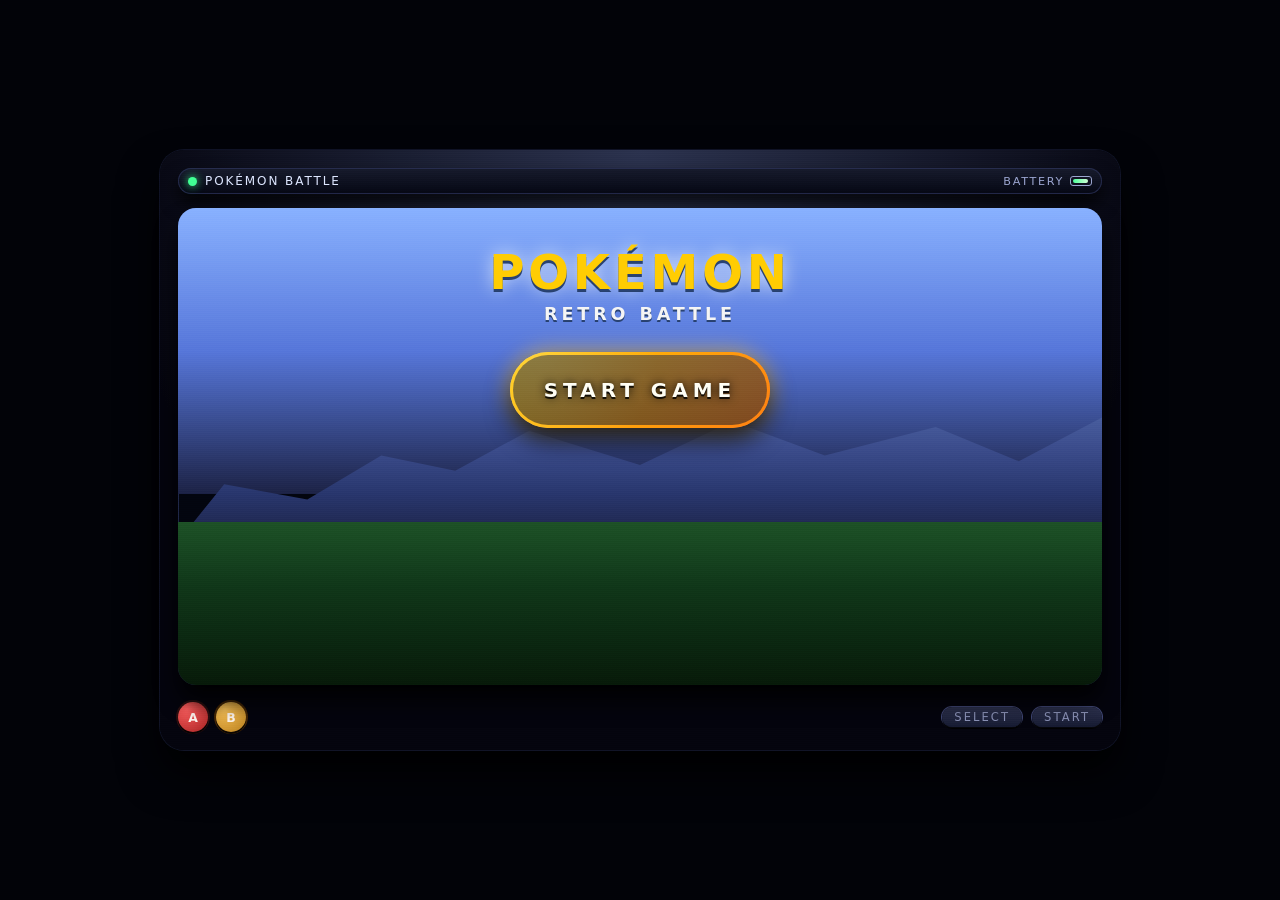
<file: index.html>
<!DOCTYPE html>
<html lang="en">

<head>
    <meta charset="UTF-8" />
    <title>Pokémon Battle – Start</title>
    <meta name="viewport" content="width=device-width, initial-scale=1.0" />
    <link rel="stylesheet" href="start.css" />
    <link rel="shortcut icon" href="favicon.ico" type="image/x-icon">
</head>

<body>
    <div class="scanlines"></div>

    <div class="console-shell">
        <header class="console-top">
            <div class="console-top-left">
                <span class="power-led"></span>
                <span class="console-label">POKéMON BATTLE</span>
            </div>
            <div class="console-top-right">
                <span class="battery-text">BATTERY</span>
                <span class="battery-icon">
                    <span class="battery-fill"></span>
                </span>
            </div>
        </header>

        <main class="console-screen">
            <div class="screen-bg">
                <div class="layer sky"></div>
                <div class="layer mountains"></div>
                <div class="layer grass"></div>
            </div>

            <div class="screen-content">
                <div class="logo">
                    <span class="logo-main">POKéMON</span>
                    <span class="logo-sub">RETRO BATTLE</span>
                </div>

                <a href="game.html" class="start-btn">
                    <span class="start-btn-border"></span>
                    <span class="start-btn-inner">
                        <span class="start-btn-shine"></span>
                        <span class="start-btn-text">Start Game</span>
                    </span>
                </a>
            </div>
        </main>

        <footer class="console-bottom">
            <div class="bottom-left">
                <div class="btn-circle btn-a">A</div>
                <div class="btn-circle btn-b">B</div>
            </div>
            <div class="bottom-right">
                <div class="btn-oval">SELECT</div>
                <div class="btn-oval">START</div>
            </div>
        </footer>
    </div>

    <script>
        // Fix for mobile URL bar affecting viewport height
        function updateViewportHeightVariable() {
            const vh = window.innerHeight * 0.01;
            document.documentElement.style.setProperty('--vh', `${vh}px`);
        }

        // Set on load
        updateViewportHeightVariable();

        // Update on resize / orientation changes
        window.addEventListener('resize', updateViewportHeightVariable);
        window.addEventListener('orientationchange', updateViewportHeightVariable);
    </script>
</body>

</html>
</file>
<file: start.css>
/* RESET */
*,
*::before,
*::after {
    box-sizing: border-box;
    margin: 0;
    padding: 0;
}

html,
body {
    height: 100%;
}

body {
    font-family: system-ui, -apple-system, BlinkMacSystemFont, "Segoe UI",
        sans-serif;
    background: #020308;
    color: #f5f5f5;
    overflow: hidden;
    display: flex;
    align-items: center;
    justify-content: center;
}

/* Scanlines for CRT look */
.scanlines {
    pointer-events: none;
    position: fixed;
    inset: 0;
    background-image: linear-gradient(to bottom,
            rgba(255, 255, 255, 0.12) 1px,
            transparent 1px);
    background-size: 100% 2px;
    mix-blend-mode: soft-light;
    opacity: 0.4;
    z-index: 5;
}

/* CONSOLE SHELL – centered, responsive, no scroll on large screens */
.console-shell {
    position: relative;
    width: min(100vw, 960px);
    height: min(calc(var(--vh, 1vh) * 100), 600px);
    padding: clamp(10px, 2vw, 18px);
    border-radius: 24px;
    background: radial-gradient(circle at 50% 0, #2a314d, #04040d 70%);
    box-shadow:
        0 0 0 1px rgba(17, 20, 40, 0.9),
        0 24px 40px rgba(0, 0, 0, 0.95);
    display: flex;
    flex-direction: column;
    gap: clamp(8px, 1.5vh, 14px);
    z-index: 1;
}

/* TOP BAR */
.console-top {
    display: flex;
    align-items: center;
    justify-content: space-between;
    padding: 6px 10px;
    border-radius: 14px;
    background: linear-gradient(180deg, #161a2b, #050713);
    box-shadow:
        inset 0 0 0 1px rgba(39, 45, 82, 0.85),
        0 10px 18px rgba(0, 0, 0, 0.8);
    font-size: 0.75rem;
}

.console-top-left {
    display: flex;
    align-items: center;
    gap: 8px;
}

.power-led {
    width: 9px;
    height: 9px;
    border-radius: 999px;
    background: #3fff93;
    box-shadow: 0 0 8px rgba(63, 255, 147, 0.9);
}

.console-label {
    letter-spacing: 0.16em;
    text-transform: uppercase;
    color: #dde6ff;
}

.console-top-right {
    display: flex;
    align-items: center;
    gap: 6px;
    color: #9aa4cf;
}

.battery-text {
    letter-spacing: 0.15em;
    font-size: 0.7rem;
}

.battery-icon {
    position: relative;
    width: 22px;
    height: 10px;
    border-radius: 3px;
    border: 1px solid #9aa4cf;
    overflow: hidden;
}

.battery-fill {
    position: absolute;
    inset: 2px 3px 2px 2px;
    border-radius: 2px;
    background: linear-gradient(90deg, #4cff9a, #cfffd5);
}

/* MAIN SCREEN */
.console-screen {
    position: relative;
    flex: 1 1 auto;
    border-radius: 18px;
    padding: clamp(8px, 1.5vw, 12px);
    background: #03050e;
    box-shadow:
        inset 0 0 0 1px rgba(33, 42, 77, 0.9),
        0 16px 22px rgba(0, 0, 0, 0.85);
    overflow: hidden;
}

/* Background layers: sky, mountains, grass */
.screen-bg {
    position: absolute;
    inset: 0;
    z-index: 0;
}

.layer {
    position: absolute;
    left: 0;
    right: 0;
}

/* Sky */
.layer.sky {
    top: 0;
    bottom: 40%;
    background: linear-gradient(#87b0ff, #5575d9, #1b2144);
}

/* Mountains */
.layer.mountains {
    bottom: 30%;
    height: 40%;
    background: linear-gradient(to top,
            #1b2144 0,
            #27356c 25%,
            #3b4c8c 50%,
            #4e66a8 75%,
            #627fbe 100%);
    clip-path: polygon(0% 100%,
            5% 70%,
            14% 78%,
            22% 55%,
            30% 63%,
            38% 42%,
            50% 60%,
            60% 37%,
            70% 55%,
            82% 40%,
            91% 58%,
            100% 35%,
            100% 100%);
}

/* Grass */
.layer.grass {
    bottom: 0;
    height: 34%;
    background: linear-gradient(#1c5025 0, #0f3518 40%, #071909 100%);
}

/* Foreground content */
.screen-content {
    position: relative;
    z-index: 1;
    inset: 0;
    display: flex;
    flex-direction: column;
    align-items: center;
    justify-content: center;
    gap: clamp(20px, 4vh, 28px);
    padding: clamp(12px, 3vw, 24px);
    text-align: center;
}

/* Logo */
.logo {
    display: flex;
    flex-direction: column;
    align-items: center;
    gap: 4px;
    user-select: none;
}

.logo-main {
    font-weight: 800;
    letter-spacing: 0.08em;
    text-transform: uppercase;
    font-size: clamp(2rem, 6vw, 3rem);
    color: #ffcc03;
    text-shadow:
        0 3px 0 #27406f,
        0 0 18px rgba(255, 255, 255, 0.7);
}

.logo-sub {
    font-weight: 700;
    letter-spacing: 0.22em;
    text-transform: uppercase;
    font-size: clamp(0.9rem, 3vw, 1.1rem);
    color: #f5f5f5;
    text-shadow: 0 2px 0 #27406f;
}

/* START BUTTON – center, single action */
.start-btn {
    position: relative;
    display: inline-block;
    text-decoration: none;
    cursor: pointer;
    transform-origin: center;
    transition:
        transform 0.18s ease-out,
        box-shadow 0.18s ease-out;
}

/* Outer glow ring */
.start-btn-border {
    position: absolute;
    inset: 0;
    border-radius: 999px;
    background: linear-gradient(135deg, #ffe782, #ff7a15);
    filter: blur(0.45px);
    opacity: 0.9;
}

/* Inner button base */
.start-btn-inner {
    position: relative;
    min-width: min(260px, 80vw);
    height: clamp(60px, 9vh, 76px);
    padding-inline: 32px;
    border-radius: 999px;
    background:
        radial-gradient(circle at 10% 0, rgba(255, 255, 255, 0.2), transparent 50%),
        linear-gradient(135deg, #ffcc03, #ff7e11);
    box-shadow:
        0 12px 24px rgba(0, 0, 0, 0.8),
        0 0 22px rgba(255, 203, 76, 0.75);
    display: flex;
    align-items: center;
    justify-content: center;
    overflow: hidden;
}

/* Inner dark band for retro feel */
.start-btn-inner::before {
    content: "";
    position: absolute;
    inset: 3px;
    border-radius: inherit;
    background: linear-gradient(180deg, #2b324a, #151929);
    opacity: 0.55;
}

/* Moving shine */
.start-btn-shine {
    position: absolute;
    inset: 0;
    background: linear-gradient(115deg,
            transparent 0,
            rgba(255, 255, 255, 0.85) 40%,
            rgba(255, 255, 255, 0) 60%,
            transparent 100%);
    mix-blend-mode: screen;
    transform: translateX(-120%);
    opacity: 0;
    pointer-events: none;
}

/* Button text */
.start-btn-text {
    position: relative;
    z-index: 1;
    font-weight: 800;
    text-transform: uppercase;
    letter-spacing: 0.25em;
    font-size: clamp(1rem, 3.4vw, 1.25rem);
    color: #fffef4;
    text-shadow:
        0 2px 0 rgba(0, 0, 0, 0.8),
        0 0 10px rgba(0, 0, 0, 0.9);
}

/* Hover / focus / active */
.start-btn:hover,
.start-btn:focus-visible {
    transform: translateY(-3px) scale(1.03);
}

.start-btn:hover .start-btn-inner,
.start-btn:focus-visible .start-btn-inner {
    box-shadow:
        0 14px 28px rgba(0, 0, 0, 0.9),
        0 0 28px rgba(255, 224, 135, 0.9);
    background:
        radial-gradient(circle at 10% 0, rgba(255, 255, 255, 0.25), transparent 50%),
        linear-gradient(135deg, #ffd44f, #ff9731);
}

.start-btn:hover .start-btn-shine,
.start-btn:focus-visible .start-btn-shine {
    animation: shine-sweep 0.9s cubic-bezier(0.19, 1, 0.22, 1) forwards;
}

.start-btn:active {
    transform: translateY(1px) scale(0.98);
}

.start-btn:active .start-btn-inner {
    box-shadow:
        0 8px 16px rgba(0, 0, 0, 0.9),
        0 0 18px rgba(255, 203, 76, 0.75);
}

/* Keyboard focus outline */
.start-btn:focus-visible {
    outline: 2px solid #ffe678;
    outline-offset: 6px;
}

/* Shine animation */
@keyframes shine-sweep {
    0% {
        transform: translateX(-120%);
        opacity: 0;
    }

    10% {
        opacity: 0.9;
    }

    60% {
        opacity: 0.7;
    }

    100% {
        transform: translateX(120%);
        opacity: 0;
    }
}

/* BOTTOM BAR – console buttons */
.console-bottom {
    display: flex;
    align-items: center;
    justify-content: space-between;
    padding-top: 4px;
    font-size: 0.72rem;
    color: #8b92b8;
}

.bottom-left {
    display: flex;
    gap: 8px;
    align-items: center;
}

.bottom-right {
    display: flex;
    gap: 10px;
    align-items: center;
}

.btn-circle {
    width: 30px;
    height: 30px;
    border-radius: 999px;
    display: grid;
    place-items: center;
    color: #fff6f0;
    font-weight: 700;
    box-shadow:
        0 2px 0 rgba(0, 0, 0, 0.85),
        0 0 0 2px rgba(46, 16, 16, 0.9);
    font-size: 0.78rem;
}

.btn-a {
    background: radial-gradient(circle at 30% 25%, #ff5d5d, #a42121);
}

.btn-b {
    background: radial-gradient(circle at 30% 25%, #ffc659, #b57c1b);
    box-shadow:
        0 2px 0 rgba(0, 0, 0, 0.85),
        0 0 0 2px rgba(75, 42, 5, 0.9);
}

.btn-oval {
    padding: 3px 12px;
    border-radius: 999px;
    background: linear-gradient(#2c314f, #161a31);
    box-shadow:
        0 2px 0 rgba(0, 0, 0, 0.9),
        0 0 0 1px rgba(70, 78, 130, 0.9);
    letter-spacing: 0.18em;
}

/* RESPONSIVE – keep everything visible without scroll when possible */
@media (max-width: 768px) {
    .console-shell {
        width: 100vw;
        height: calc(var(--vh, 1vh) * 100);
        border-radius: 0;
        padding: 10px;
    }

    .console-top {
        border-radius: 10px;
        padding-inline: 8px;
    }

    .console-screen {
        border-radius: 10px;
    }

    .console-bottom {
        padding-top: 6px;
    }

    .btn-circle {
        width: 26px;
        height: 26px;
        font-size: 0.7rem;
    }

    .btn-oval {
        padding: 3px 10px;
    }
}

/* In very short viewports, allow vertical scroll but keep layout clean */
@media (max-height: 500px) {
    body {
        overflow-y: auto;
    }

    .console-shell {
        height: auto;
        min-height: 100vh;
    }
}
</file>
